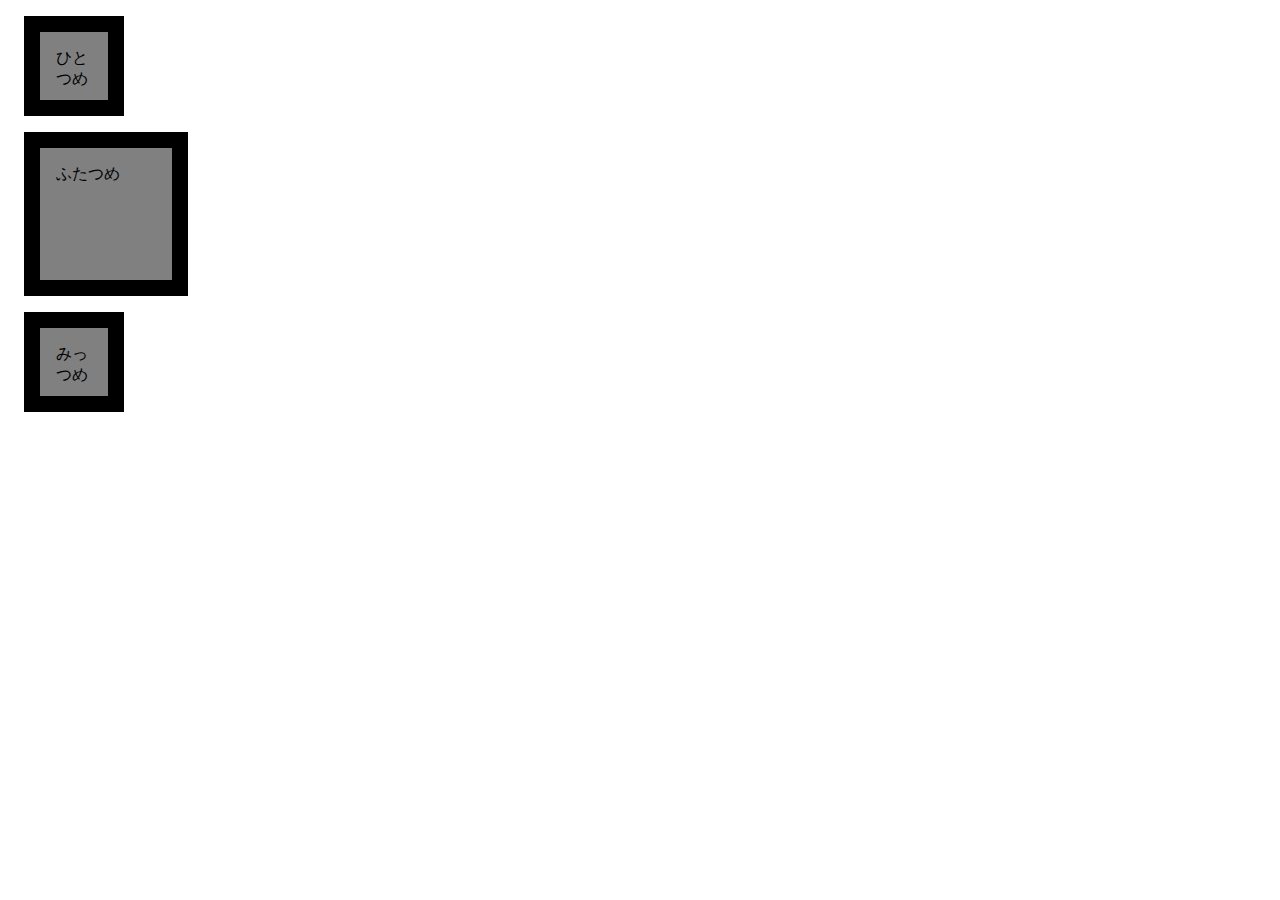
<file: css/box-model1/index.html>
<!DOCTYPE html>
<html lang="ja">
<head>
    <meta charset="UTF-8">
    <meta http-equiv="X-UA-Compatible" content="IE=edge">
    <meta name="viewport" content="width=device-width, initial-scale=1.0">
    <title>ボックスモデルの基本</title>
    <style>
        *,
        *::before,
        *::after {
            box-sizing: border-box
        }

        p {
            background-color: gray;
            width: 100px;
            height: 100px;
            padding: 1rem;
            border: solid 1em black;
            margin: 1rem;
        }

        .content-box {
            box-sizing: content-box;
        }

        .border-box {
            box-sizing: border-box;
        }
    </style>
</head>
<body>
    <div class="container">
        <p>ひとつめ</p>
        <p class="content-box">ふたつめ</p>
        <p class="border-box">みっつめ</p>
    </div>
</body>
</html>
</file>
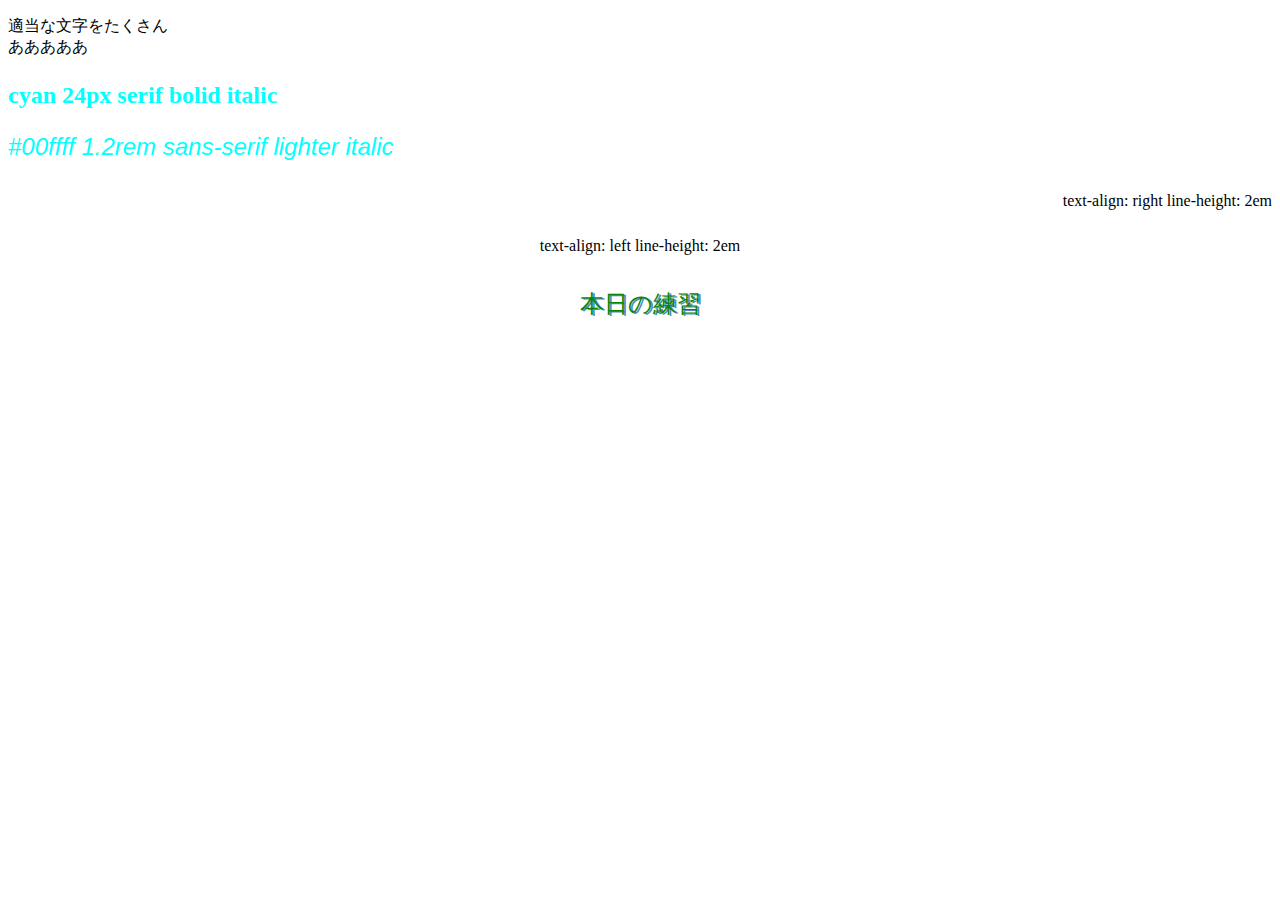
<file: css/font-style/index.html>
<!DOCTYPE html>
<html lang="ja">
<head>
    <meta charset="UTF-8">
    <meta http-equiv="X-UA-Compatible" content="IE=edge">
    <meta name="viewport" content="width=device-width, initial-scale=1.0">
    <title>テキストについて</title>
    <link rel="stylesheet" href="./css/style.css">
</head>
<body>
    <p>適当な文字をたくさん<br>あああああ</p>
    <p id="font1">cyan 24px serif bolid italic</p>
    <p id="font2">#00ffff 1.2rem sans-serif lighter italic</p>
    <p id="layout1">text-align: right line-height: 2em</p>
    <p id="layout2">text-align: left line-height: 2em</p>
    <p id="練習">本日の練習</p>
</body>
</html>
</file>
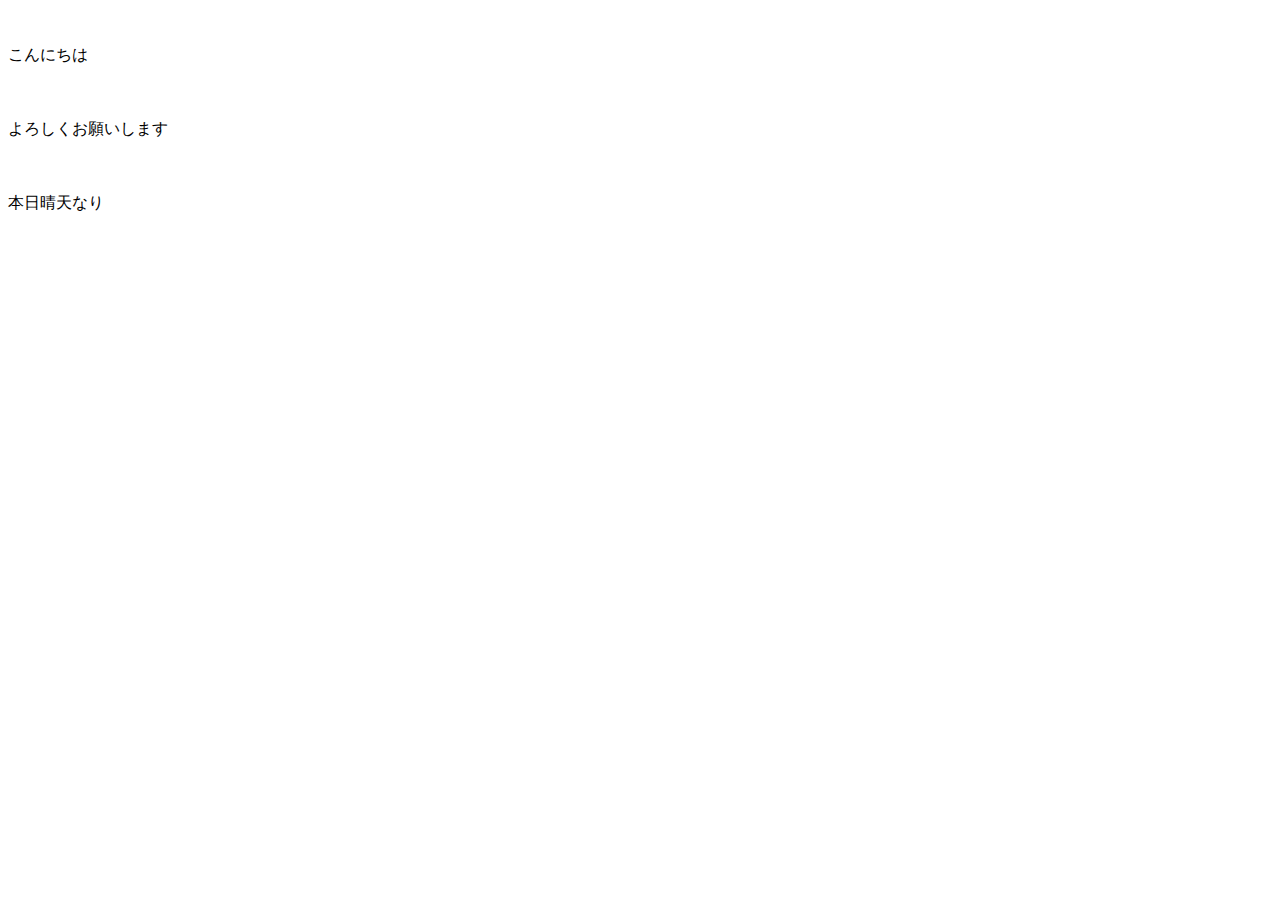
<file: html/basic/index.html>
<!DOCTYPE html>
<html lang="ja">
<head>
    <meta charset="UTF-8">
    <meta name="viewport" content="width=device-width, initial-scale=1.0">
    <title>HTMLの基本</title>
</head>
<body>
    　　　　<p>こんにちは</p>
    　　　　<p>よろしくお願いします</p>
    　　　　<p>本日晴天なり</p>
</body>
</html>
</file>
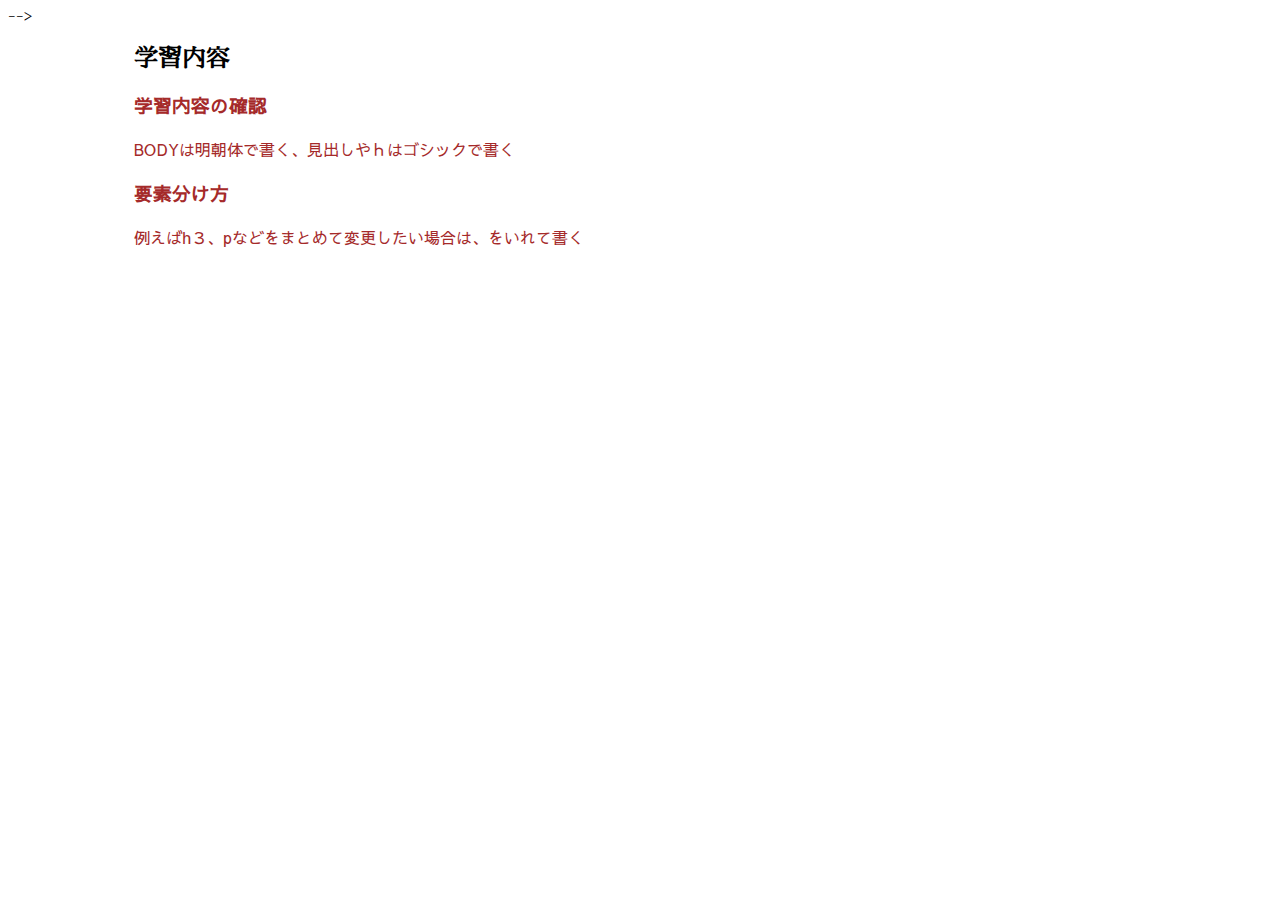
<file: css/EX2/EX2.html>
<!DOCTYPE html>
<html lang="ja">
<head>
    <meta charset="UTF-8">
    <meta http-equiv="X-UA-Compatible" content="IE=edge">
    <meta name="viewport" content="width=device-width, initial-scale=1.0">
    <title>fontの練習</title>
    <!-- 明朝 -->
    <link rel="preconnect" href="https://fonts.googleapis.com">
    <!-- ゴシック -->
    <link rel="preconnect" href="https://fonts.gstatic.com" crossorigin> -->
    <link href="https://fonts.googleapis.com/css2?family=Sawarabi+Gothic&family=Sawarabi+Mincho&display=swap"
        rel="stylesheet">
    <link rel="stylesheet" href="./CSS/style.css">
</head>
<body>
    <div class=container>
        <main>
            <section>
                <h2>学習内容</h2>
                <article>
                    <h3>学習内容の確認</h3>
                    <p>BODYは明朝体で書く、見出しやｈはゴシックで書く</p>
                </article>
                <article>
                    <h3>要素分け方</h3>
                    <p>例えばh３、pなどをまとめて変更したい場合は、をいれて書く</p>
                </article>
            </section>
        </main>
    </div>
</body>
</html>
</file>
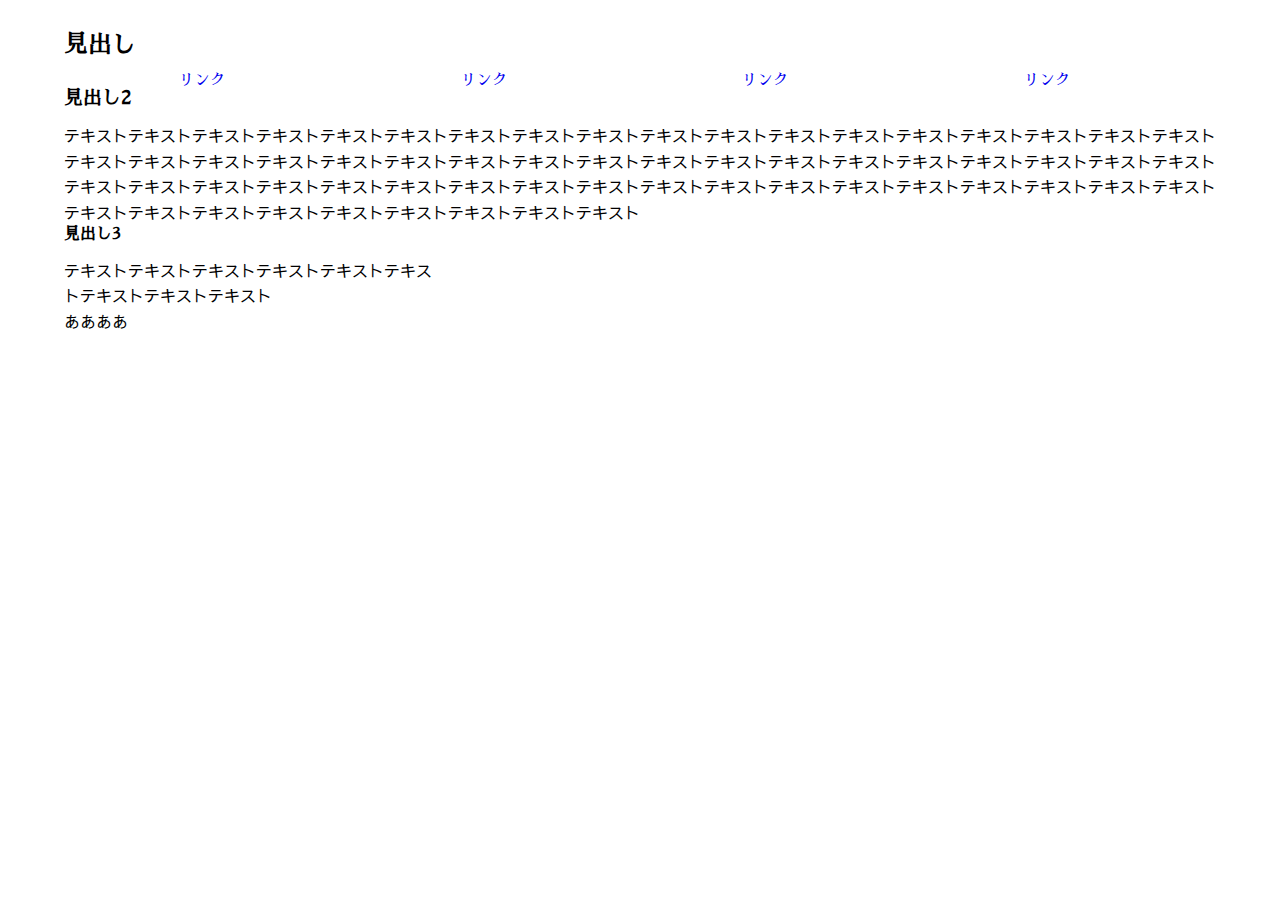
<file: css/ex3/ex3.html>
<!DOCTYPE html>
<html lang="ja">
<head>
    <meta charset="UTF-8">
    <meta http-equiv="X-UA-Compatible" content="IE=edge">
    <meta name="viewport" content="width=device-width, initial-scale=1.0">
    <title>レイアウト</title>
    <!-- 明朝 -->
    <link rel="preconnect" href="https://fonts.googleapis.com">
    <!-- ゴシック -->
    <link rel="preconnect" href="https://fonts.gstatic.com" crossorigin>
    <link href="https://fonts.googleapis.com/css2?family=Sawarabi+Gothic&family=Sawarabi+Mincho&display=swap"
        rel="stylesheet">
    <link rel="stylesheet" href="./css/reset.css">
    <link rel="stylesheet" href="./css/style.css">
</head>
<body>
    <div class="container">
        <header>
            <h1 class="mb-1rem">見出し</h1>
            <nav>
                <ul>
                    <li class=inline-block><a href="#">リンク</a></li>
                    <li class=inline-block><a href="#">リンク</a></li>
                    <li class=inline-block><a href="#">リンク</a></li>
                    <li class=inline-block><a href="#">リンク</a></li>
                </ul>
            </nav>
        </header>
        <main>
            <article>
                <h2 class="mb-1rem">見出し2</h2>
                <div class="flex">
                    <article class="item">
                        <p>テキストテキストテキストテキストテキストテキストテキストテキストテキストテキストテキストテキストテキストテキストテキストテキストテキストテキストテキストテキストテキストテキストテキストテキストテキストテキストテキストテキストテキストテキストテキストテキストテキストテキストテキストテキストテキストテキストテキストテキストテキストテキストテキストテキストテキストテキストテキストテキストテキストテキストテキストテキストテキストテキストテキストテキストテキストテキストテキストテキストテキストテキストテキスト
                        </p>
                        <article class="item">
                            <h3 class="mb-1rem">見出し3</h3>
                            <p>テキストテキストテキストテキストテキストテキストテキストテキストテキスト
                            </p>
                        </article>
                </div>
            </article>
            </article>
        </main>
        <footer>
            <p>ああああ</p>
        </footer>
    </div>
</body>
</html>
</file>
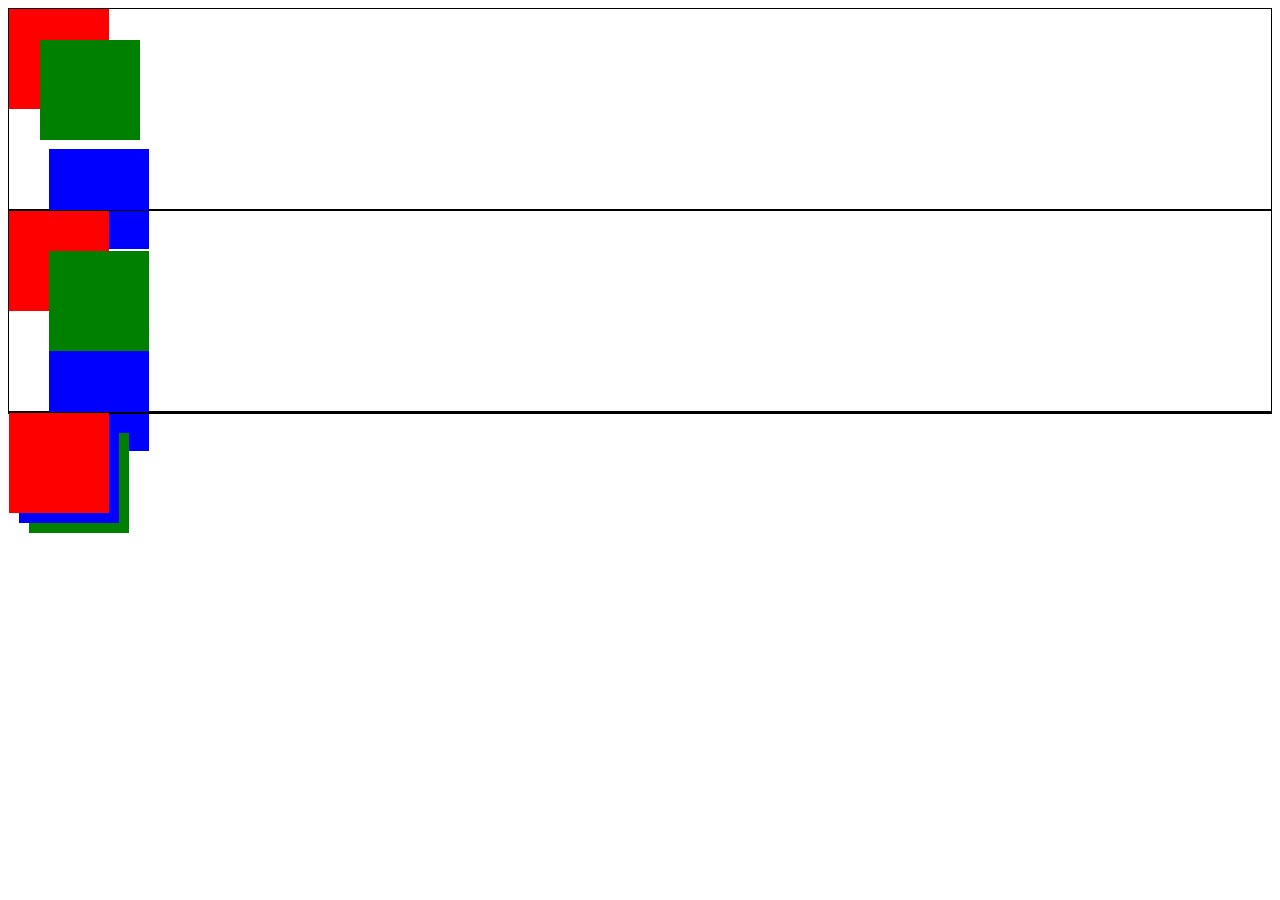
<file: css/flex/positon.html>
<!DOCTYPE html>
<html lang="ja">
<head>
    <meta charset="UTF-8">
    <meta http-equiv="X-UA-Compatible" content="IE=edge">
    <meta name="viewport" content="width=device-width, initial-scale=1.0">
    <title>positionプロパティ</title>
    <style>
        .outside {
            border: solid 1px black;
        }

        .inside {
            width: 100px;
            height: 100px;
        }

        .red {
            background: red;
        }

        .blue {
            background: blue;
        }

        .green {
            background: green;
        }

        .relative {
            position: relative;
            top: 40px;
            left: 40px;
        }

        .absolute {
            position: absolute;
            top: 40px;
            left: 40px;
        }

        .base {
            position: relative;
        }

        .ab0 {
            position: absolute;
            z-index: 100;
        }

        .ab1 {
            position: absolute;
            top: 10px;
            left: 10px;
            z-index: 10;
        }

        .ab2 {
            position: absolute;
            top: 20px;
            left: 20px;
            z-index: 1;
        }
    </style>
</head>
<body>
    <div class="outside">
        <div class="inside red"></div>
        <div class="inside blue relative"></div>
        <div class="inside green absolute"></div>
    </div>
    <div class="outside base">
        <div class="inside red"></div>
        <div class="inside blue relative"></div>
        <div class="inside green absolute"></div>
    </div>
    <div class="outside base">
        <div class="inside red ab0"></div>
        <div class="inside blue ab1"></div>
        <div class="inside green ab2"></div>
    </div>
</body>
</html>
</file>
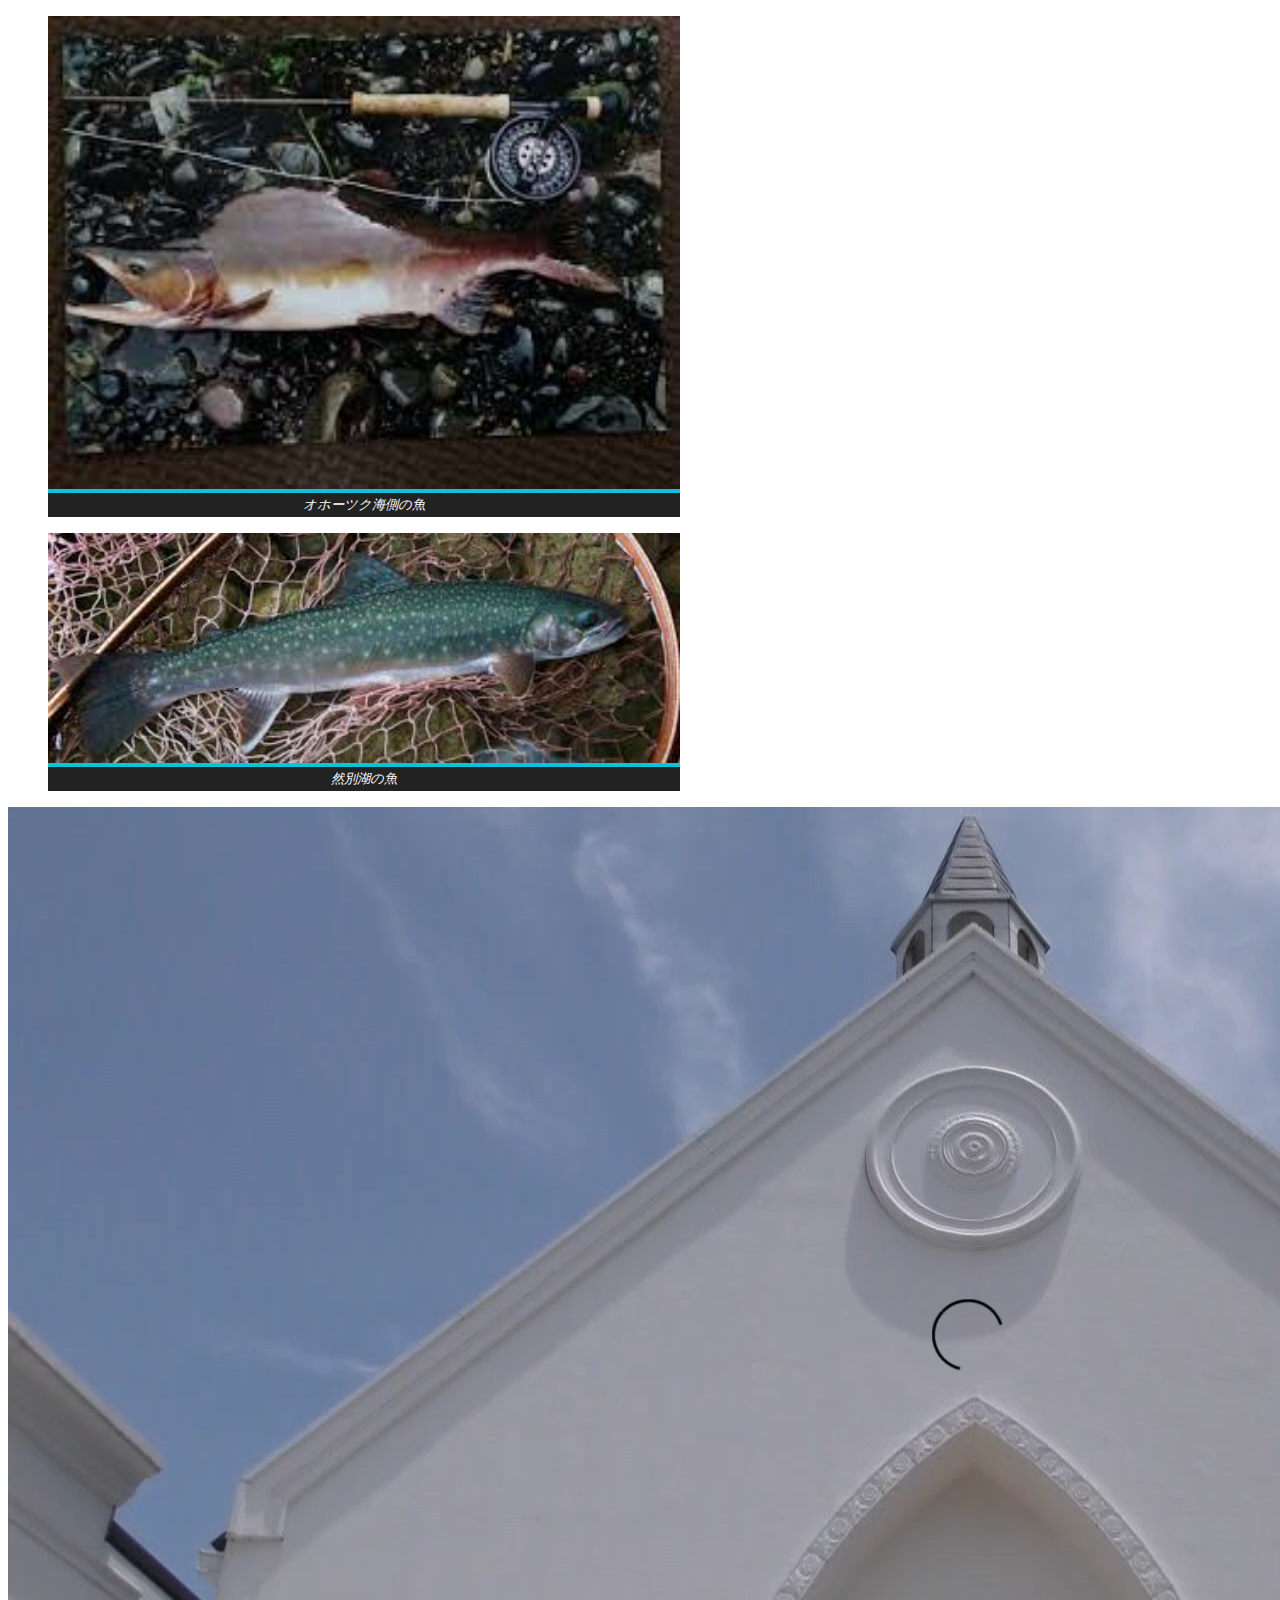
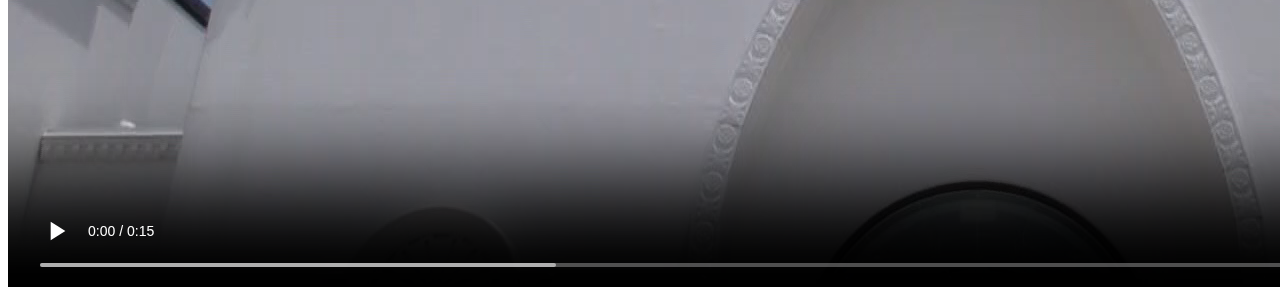
<file: html/EX/imge.html>
<!DOCTYPE html>
<html lang="ja">
<head>
    <meta charset="UTF-8">
    <meta http-equiv="X-UA-Compatible" content="IE=edge">
    <meta name="viewport" content="width=device-width, initial-scale=1.0">
    <title>gazouno
    </title>
    <style>
        img {
            width: 100%;
        }

        figure {
            background-color: rgb(15, 192, 223);
            width: 50%;
        }

        figcaption {
            background-color: #222;
            color: #fff;
            font: italic smaller sans-serif;
            padding: 3px;
            text-align: center;
        }
    </style>
</head>
<body>
    <!-- 画像 -->
    <figure>
        <img src="images/karahutomasu.jfif" alt="カラフトマス">
        <figcaption>オホーツク海側の魚</figcaption>
    </figure>
    <figure>
        <img src="./images/iwana.jfif" alt="ミヤベイワナ">
        <figcaption>然別湖の魚</figcaption>
    </figure>
    <!-- 動画 -->
    <video src="./movies/mov_hts-samp002.mp4" controls>
        このブラウザでは再生できません。
    </video>
</body>
</html>
</file>
<file: css/font-style/css/style.css>
@charset "utf-8";

#font1 {
    color: cyan;
    font-size: 24px;
    font-family: serif;
    font-weight: bold;

}

#font2 {
    color: #00ffff;
    font-size: 1.5rem;
    font-family: sans-serif;
    font-weight: lighter;
    font-style: italic;
}

#layout1 {
    text-align: right;
    line-height: 2em;
}

#layout2 {
    text-align: center;
    line-height: 160%;
}

#練習{
    color: rgb(6, 134, 6);
    font-size: 1.5rem;
    line-height:1.8em ;
    text-align: center;
    font-family: serif;
    text-shadow: 2px 1px #558ABB;
}
</file>
<file: css/EX2/CSS/style.css>
@charset "utf-8";
html{
    font-size: 16px;
}
body{
    font-family: 'Sawarabi Mincho', sans-serif;

}
h3,p{
font-family: 'Sawarabi Gothic', sans-serif;
color: brown;
}
.container{
    width: 80%;
    margin: auto;
}
</file>
<file: css/ex3/css/style.css>
@charset "utf-8";

*,*::before,*::after{
    box-sizing: border-box;
}
html{
    font: size 16px ;
}
body {
    font-family: 'Sawarabi Mincho', sans-serif;
}
p{
font-family: 'Sawarabi Gothic', sans-serif;
}
.container{
    width: 90%;
    margin: 2rem auto 0;
}
.inline-block {
    display: inline-block;
    width: 24%;
    /* 垂直位置揃え */
    vertical-align:top;
}
/* リンクのクリック幅や線 */
.inline-block>a {
    display: block;
    text-decoration: none;
    text-align: center
    ;
}
h1 {
    font-size: 1.5rem;
}
h2 {font-size: 1.2rem;
}
p {
    line-height: 1.6rem;
}
.mb-1rem{
    margin-bottom: 1rem;
}
.flex{
    display: flex;
}
.item{
    flex: auto;
    width: 33%;
}
</file>
